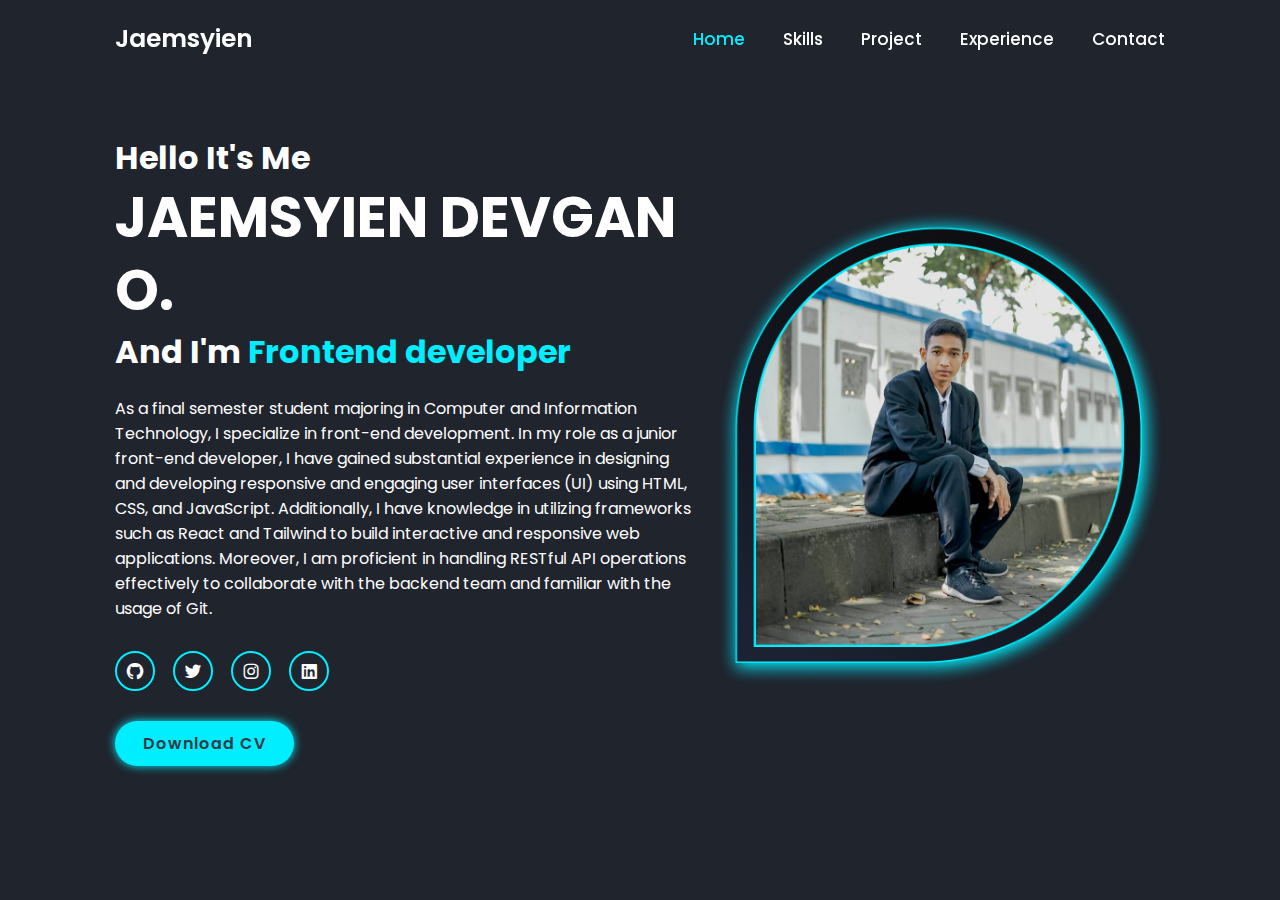
<file: index.html>
<!DOCTYPE html>
<html lang="en">
<head>
    <meta charset="UTF-8">
    <meta name="viewport" content="width=device-width, initial-scale=1.0">
    <title>Jaemsyien Devgan's</title>
    <link rel="stylesheet" href="style.css">
    <link rel="icon" href="Image/loading_page.png" type="image/x-icon">
    <link href='https://unpkg.com/boxicons@2.1.4/css/boxicons.min.css' rel='stylesheet'>
</head>
<html>
    <!--Navbar-->
    <header class="header">
        <a href="index.html" class="logo">Jaemsyien</a>

        <div class="bx bx-menu" id="menu-icon" ></div>

        <nav class="navbar">
            <a href="index.html" class="active">Home</a>
            <a href="#skills">Skills</a>
            <a href="#project">Project</a>
            <a href="#experience">Experience</a>
            <a href="#contact">Contact</a>
        </nav>
        
    </header>
            
    <!--home section design-->
    <section class="home" id="home">
        <div class="home-content">
            <h3>Hello It's Me</h3>
            <h1>JAEMSYIEN DEVGAN O.</h1>
            <H3>And I'm <span>Frontend developer</span></H3>
            <p>As a final semester student majoring in Computer and Information Technology, I specialize in front-end development. In my role as a junior front-end developer, I have gained substantial experience in designing and developing responsive and engaging user interfaces (UI) using HTML, CSS, and JavaScript. Additionally, I have knowledge in utilizing frameworks such as React and Tailwind to build interactive and responsive web applications. Moreover, I am proficient in handling RESTful API operations effectively to collaborate with the backend team and familiar with the usage of Git.</p>
            
            <div class="social-media">
                <a href="#"><i class='bx bxl-github' style='color:#ffffff' ></i> </i></a>
                <a href="#"><i class='bx bxl-twitter' style='color:#ffffff' ></i></a>
                <a href="#"><i class='bx bxl-instagram' style='color:#ffffff' ></i></a>
                <a href="#"><i class='bx bxl-linkedin-square' style='color:#ffffff' ></i></a>
            </div>
            <a href="#" class="btn">Download CV</a>
        </div>

        <div class="home-img">
                <a href="index.html"><img src="Image/Group 1.png" alt=""></a>
        </div>
    </section>
    
</body>
</html>
</file>
<file: style.css>
@import url('https://fonts.googleapis.com/css2?family=Poppins:ital,wght@0,100;0,200;0,300;0,400;0,500;0,600;0,700;0,800;0,900;1,100;1,200;1,300;1,400;1,500;1,600;1,700;1,800;1,900&display=swap');
*{
    margin: 0;
    padding: 0;
    box-sizing: border-box;
    text-decoration: none;
    border: none;
    outline: none;
    scroll-behavior: smooth;
    font-family: 'Poppins', sans-serif;
}
:root{
    --bg-color: #1f242d;
    --second-bg-color: #323946;
    --text-color: #fff;
    --main-color: #0ef;
}
html{
    font-size: 62.5%;
    overflow-x: hidden;
}
body{
    background: var(--bg-color);
    color: var(--text-color);
}
.header{
    position: fixed;
    top: 0;
    left: 0;
    width: 100%;
    padding: 2rem 9%;
    background: transparent;
    display: flex;
    justify-content: space-between;
    align-items: center;
    z-index: 100;
}
.logo{
    font-size: 2.5rem;
    color: var(--text-color);
    font-weight: 600;
    transition: .3s;
    cursor: pointer;
}
.navbar a{
    font-size: 1.7rem;
    color: var(--text-color);
    font-weight: 500;
    margin-left: 3.5rem;
    transition: .3s;
}
.navbar a:hover,
.navbar a.active{
    color: var(--main-color);
}
#menu-icon{
    display: none ;
    color: var(--text-color);
    font-size: 3.6rem;
    cursor: pointer;
}
section {
    min-height: 100vh;
    padding: 10rem 9% 2rem;
}
.home{
    display: flex;
    justify-content: center;
    align-items: center;
    padding: 0 9%;
}
.home-content h3{
    font-size: 3.2rem;
    font-weight: 700;
}
.home-content h3:nth-of-type(2){
    margin-bottom: 2rem;
}
.home-content h1{
    font-size: 5.6rem;
    font-weight: 700;
    line-height: 1.3;
}
.home-img img{
    width: 35vw;
}
span {
    color: #0ef;
}
.home-content p{
    font-size: 1.6rem;
    padding-right: 20px;
}
.social-media a{
    display: inline-flex;
    justify-content: center;
    align-items: center;
    width: 4rem;
    height: 4rem;
    background: transparent;
    border: .2rem solid var(--main-color);
    border-radius: 50%;
    font-size: 2rem;
    color: var(--main-color);
    margin: 3rem 1.5rem 3rem 0;
    transition: .3s ease;
}
.social-media a:hover{
    background: var(--main-color);
    color: var(--second-bg-color);
    box-shadow: 0 0 1rem var(--main-color);
}

.btn{
    display: inline-block;
    padding: 1rem 2.8rem;
    background: var(--main-color);
    border-radius: 4rem;
    box-shadow: 0 0 1rem var(--main-color);
    font-size: 1.6rem;
    color: var(--second-bg-color);
    letter-spacing: .1rem;
    font-weight: 600;
    transition: .5s ease;
}
.btn:hover{
    box-shadow: none;
}
</file>
